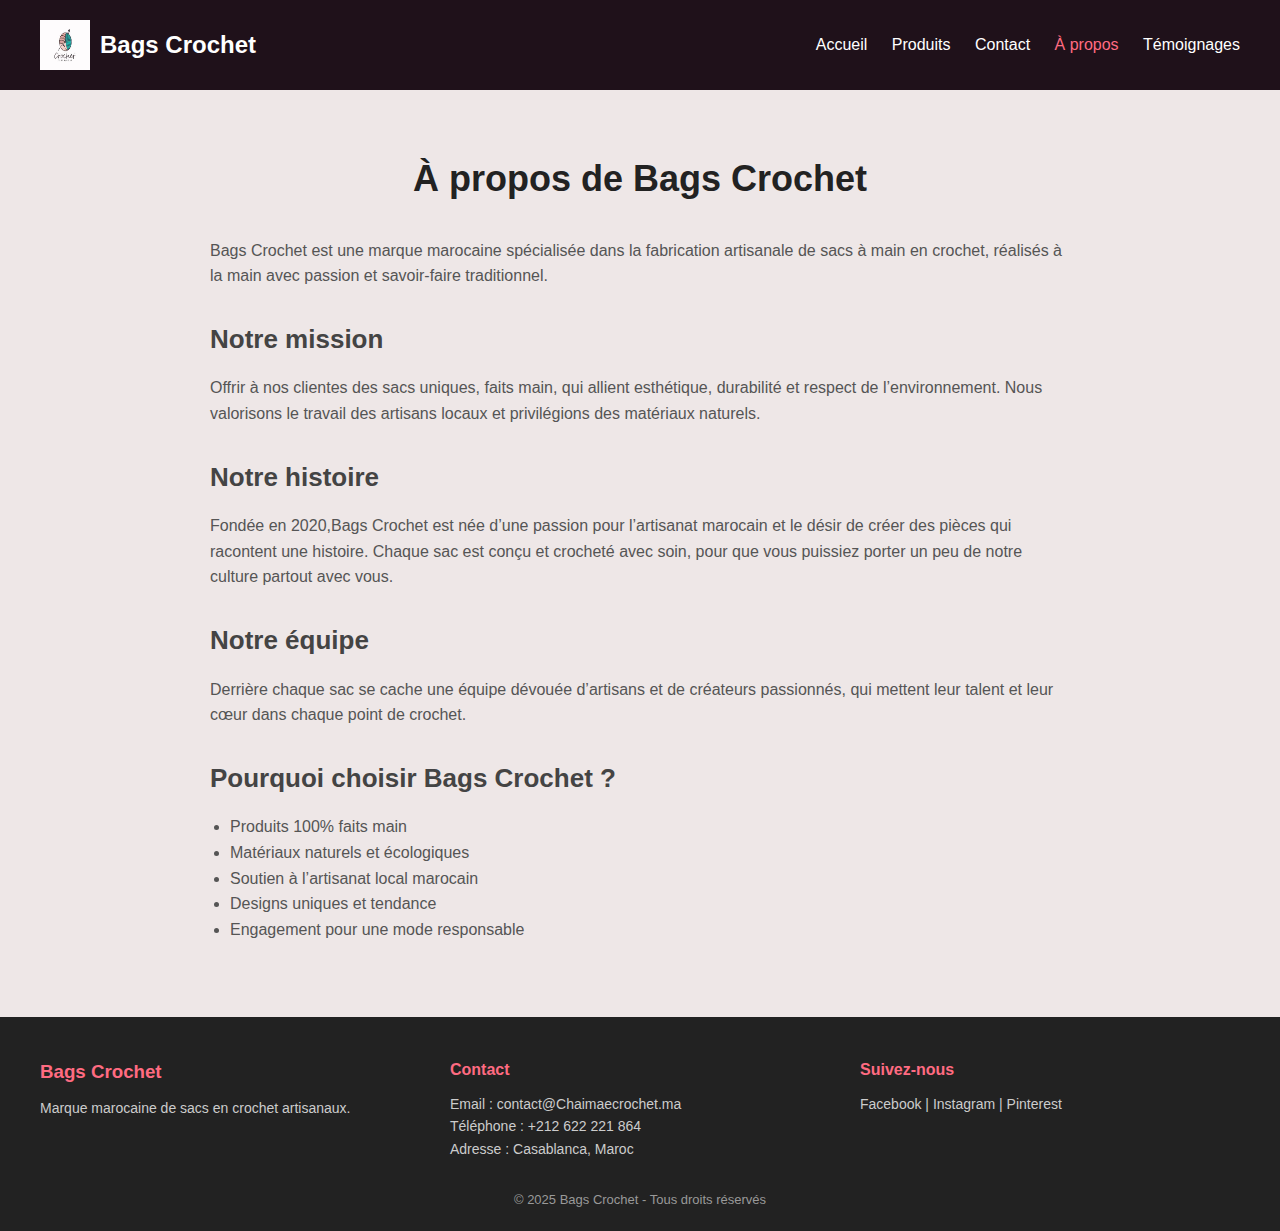
<file: apropos.html>
<!DOCTYPE html>
<html lang="fr">
<head>
  <meta charset="UTF-8" />
  <meta name="viewport" content="width=device-width, initial-scale=1" />
  <title>Bags Crochet - À propos</title>
  <link rel="stylesheet" href="style.css" />
</head>
<body>

<header>
  <div class="logo">
    <img src="[data-uri]" alt="Logo temporaire" width="50">
    Bags Crochet
  </div>
 <nav>
        <a href="index.html" >Accueil</a>
        <a href="produits.html">Produits</a>
        <a href="contact.html">Contact</a>
        <a href="apropos.html" class="active">À propos</a>
        <a href="temoignages.html">Témoignages</a>
    </nav>
</header>

<section class="apropos-page">
  <h1>À propos de Bags Crochet</h1>

  <p>
    Bags Crochet est une marque marocaine spécialisée dans la fabrication artisanale de sacs à main en crochet, réalisés à la main avec passion et savoir-faire traditionnel.
  </p>

  <h2>Notre mission</h2>
  <p>
    Offrir à nos clientes des sacs uniques, faits main, qui allient esthétique, durabilité et respect de l’environnement. Nous valorisons le travail des artisans locaux et privilégions des matériaux naturels.
  </p>

  <h2>Notre histoire</h2>
  <p>
    Fondée en 2020,Bags Crochet est née d’une passion pour l’artisanat marocain et le désir de créer des pièces qui racontent une histoire. Chaque sac est conçu et crocheté avec soin, pour que vous puissiez porter un peu de notre culture partout avec vous.
  </p>

  <h2>Notre équipe</h2>
  <p>
    Derrière chaque sac se cache une équipe dévouée d’artisans et de créateurs passionnés, qui mettent leur talent et leur cœur dans chaque point de crochet.
  </p>

  <h2>Pourquoi choisir Bags Crochet ?</h2>
  <ul>
    <li>Produits 100% faits main</li>
    <li>Matériaux naturels et écologiques</li>
    <li>Soutien à l’artisanat local marocain</li>
    <li>Designs uniques et tendance</li>
    <li>Engagement pour une mode responsable</li>
  </ul>
</section>

<footer>
  <div class="footer-content">
    <div>
      <h3>Bags Crochet</h3>
      <p>Marque marocaine de sacs en crochet artisanaux.</p>
    </div>
    <div>
      <h4>Contact</h4>
      <p>Email : contact@Chaimaecrochet.ma</p>
      <p>Téléphone : +212 622 221 864</p>
      <p>Adresse : Casablanca, Maroc</p>
    </div>
    <div>
      <h4>Suivez-nous</h4>
      <p>
        <a href="#">Facebook</a> | 
        <a href="#">Instagram</a> | 
        <a href="#">Pinterest</a>
      </p>
    </div>
  </div>
  <div class="footer-bottom">
    &copy; 2025 Bags Crochet - Tous droits réservés
  </div>
</footer>

</body>
</html>
</file>
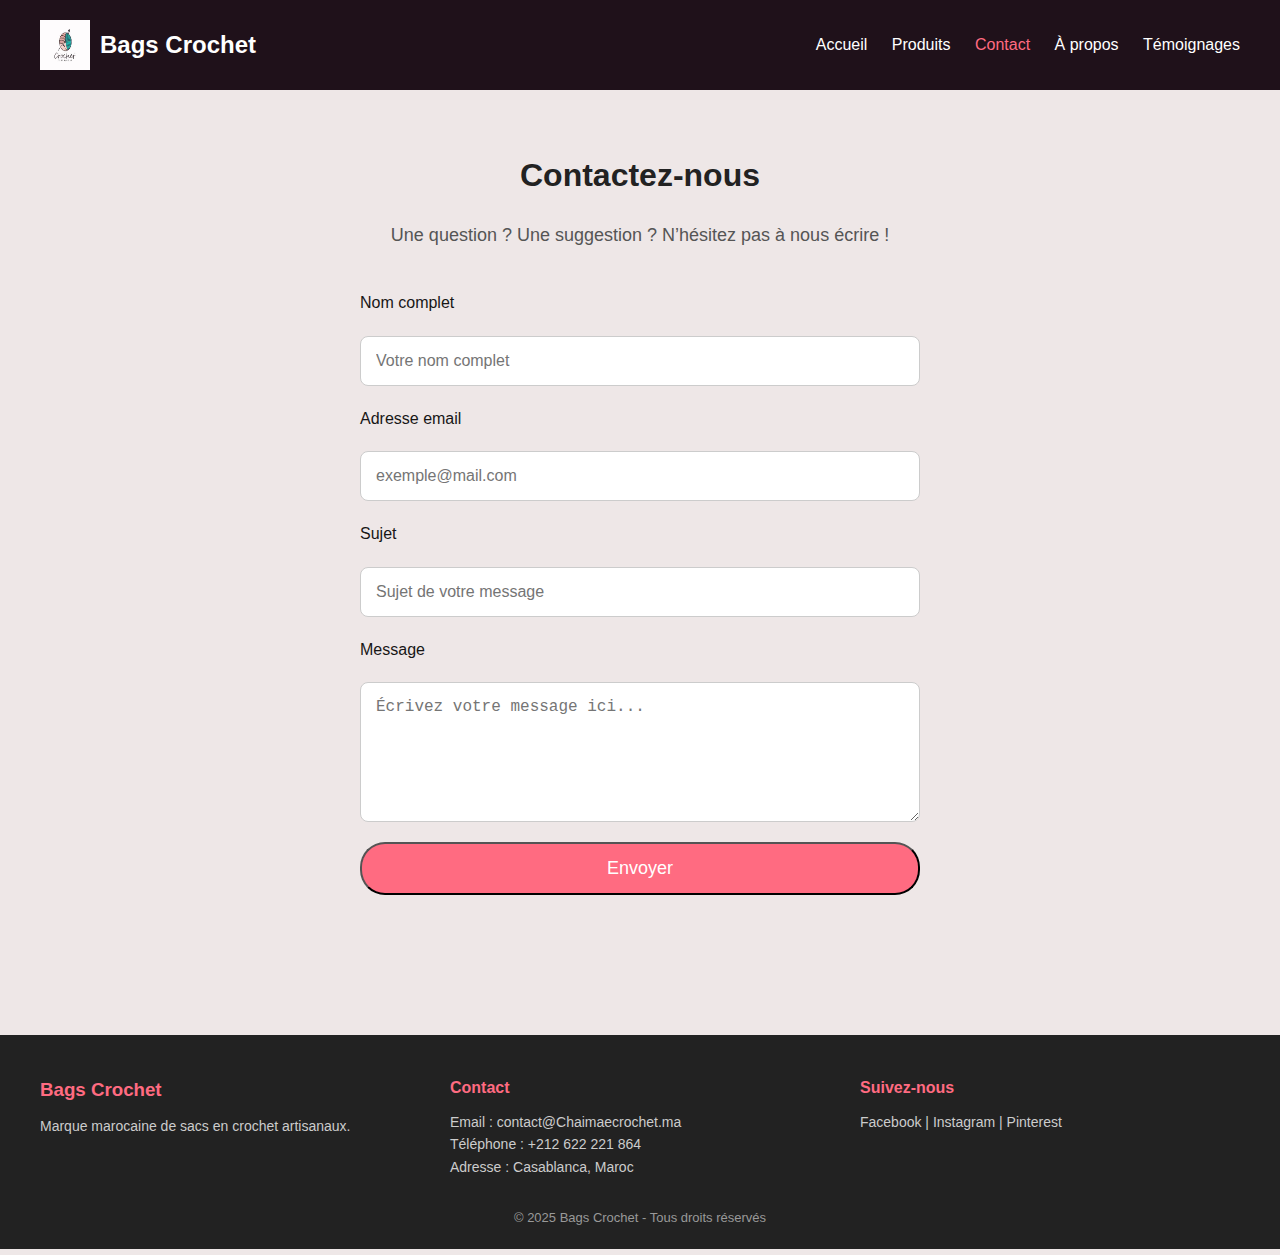
<file: contact.html>
<!DOCTYPE html>
<html lang="fr">
<head>
    <meta charset="UTF-8" />
    <meta name="viewport" content="width=device-width, initial-scale=1" />
    <title>Bags Crochet - Contact</title>
    <link rel="stylesheet" href="style.css" />
</head>
<body>

<header>
    <div class="logo">
         <img src="[data-uri]" alt="Logo temporaire" width="50">
        Bags Crochet
        </div>
    <nav>
        <a href="index.html" >Accueil</a>
        <a href="produits.html" >Produits</a>
        <a href="contact.html"class="active"> Contact</a>
        <a href="apropos.html">À propos</a>
        <a href="temoignages.html">Témoignages</a>
    </nav>
</header>

<section class="contact">
    <h2>Contactez-nous</h2>
    <p>Une question ? Une suggestion ? N’hésitez pas à nous écrire !</p>
    <form id="contact-form">
        <label for="nom">Nom complet</label>
        <input type="text" id="nom" name="nom" placeholder="Votre nom complet" required />

        <label for="email">Adresse email</label>
        <input type="email" id="email" name="email" placeholder="exemple@mail.com" required />

        <label for="sujet">Sujet</label>
        <input type="text" id="sujet" name="sujet" placeholder="Sujet de votre message" required />

        <label for="message">Message</label>
        <textarea id="message" name="message" rows="6" placeholder="Écrivez votre message ici..." required></textarea>

        <button type="submit" class="btn">Envoyer</button>
    </form>
</section>

<footer>
    <div class="footer-content">
        <div>
            <h3>Bags Crochet</h3>
            <p>Marque marocaine de sacs en crochet artisanaux.</p>
        </div>
        <div>
            <h4>Contact</h4>
            <p>Email : contact@Chaimaecrochet.ma</p>
            <p>Téléphone : +212 622 221 864</p>
            <p>Adresse : Casablanca, Maroc</p>
        </div>
        <div>
            <h4>Suivez-nous</h4>
            <p>
                <a href="#">Facebook</a> | 
                <a href="#">Instagram</a> | 
                <a href="#">Pinterest</a>
            </p>
        </div>
    </div>
    <div class="footer-bottom">
        &copy; 2025 Bags Crochet - Tous droits réservés
    </div>
</footer>

<script>
  // Simple gestion du formulaire (exemple)
  document.getElementById('contact-form').addEventListener('submit', function(e){
    e.preventDefault();
    alert('Merci pour votre message, nous vous répondrons bientôt !');
    this.reset();
  });
</script>

</body>
</html>
</file>
<file: style.css>
/* Reset global */
* {
  margin: 0;
  padding: 0;
  box-sizing: border-box;
}

body {
  font-family: 'Segoe UI', Tahoma, Geneva, Verdana, sans-serif;
  background-color: #eee7e7;
  color: #171616;
  line-height: 1.6;
}

/* HEADER */
header {
  background-color: #1f111a;
  color: rgb(255, 255, 255);
  padding: 20px 40px;
  display: flex;
  justify-content: space-between;
  align-items: center;
  flex-wrap: wrap;
}

.logo {
  font-size: 24px;
  font-weight: bold;
  display: flex;
  align-items: center;
  gap: 10px;
}

.logo img {
  height: 50px;
}

nav a {
  color: white;
  text-decoration: none;
  margin-left: 20px;
  font-size: 16px;
  transition: color 0.3s;
}

nav a:hover,
nav a.active {
  color: #ff6b81;
}

/* HERO SECTION */
.hero {
  background-image: url('images/sac1.jpg');
  background-size: cover;
  background-position: center;
  height: 80vh;
  display: flex;
  justify-content: center;
  align-items: center;
  text-align: center;
  color: white;
  position: relative;
}

.hero::before {
  content: "";
  position: absolute;
  inset: 0;
  background-color: rgba(0, 0, 0, 0.4);
  z-index: 0;
}

.hero-text {
  position: relative;
  z-index: 1;
  max-width: 700px;
  padding: 20px;
}

.hero-text h1 {
  font-size: 48px;
  margin-bottom: 20px;
}

.hero-text p {
  font-size: 20px;
  margin-bottom: 30px;
}

.btn {
  background-color: #ff6b81;
  color: white;
  padding: 14px 30px;
  border-radius: 25px;
  font-size: 18px;
  text-decoration: none;
  transition: background-color 0.3s;
  display: inline-block;
  cursor: pointer;
}

.btn:hover {
  background-color: #ff3b61;
}

/* PRODUITS SECTION */
.produits {
  padding: 60px 20px;
  text-align: center;
  background-color: #fffdfc;
  max-width: 1200px;
  margin: 0 auto;
}

.produits h2 {
  font-size: 36px;
  margin-bottom: 10px;
  color: #222;
}

.produits p {
  font-size: 18px;
  margin-bottom: 40px;
  color: #555;
}

.grid {
  display: flex;
  justify-content: center;
  gap: 30px;
  flex-wrap: wrap;
}

.carte-produit {
  background-color: white;
  border-radius: 12px;
  box-shadow: 0 4px 8px rgba(0,0,0,0.1);
  padding: 20px;
  width: 260px;
  transition: transform 0.3s ease, box-shadow 0.3s ease;
  display: flex;
  flex-direction: column;
  align-items: center;
}

.carte-produit:hover {
  transform: translateY(-10px);
  box-shadow: 0 8px 16px rgba(0,0,0,0.15);
}

.carte-produit img {
  width: 100%;
  height: 250px;
  object-fit: cover;
  border-radius: 12px;
  margin-bottom: 15px;
}

.carte-produit h3 {
  font-size: 20px;
  margin-bottom: 10px;
  color: #333;
}

.carte-produit p {
  font-weight: bold;
  color: #ff6b81;
  font-size: 18px;
  margin-bottom: 10px;
}

.carte-produit .description {
  font-weight: normal;
  font-size: 14px;
  color: #555;
  text-align: center;
  margin-bottom: 10px;
}

.btn-ajouter {
  background-color: #ff6b81;
  border: none;
  padding: 10px 20px;
  border-radius: 25px;
  color: white;
  font-weight: bold;
  cursor: pointer;
  font-size: 16px;
  transition: background-color 0.3s ease;
}

.btn-ajouter:hover {
  background-color: #ff3b61;
}

/* CONTACT FORM */
.contact {
  padding: 60px 20px;
  max-width: 600px;
  margin: 0 auto 80px auto;
}

.contact h2 {
  text-align: center;
  margin-bottom: 20px;
  font-size: 32px;
  color: #222;
}

.contact p {
  text-align: center;
  margin-bottom: 40px;
  font-size: 18px;
  color: #555;
}

form {
  display: flex;
  flex-direction: column;
  gap: 20px;
}

input, textarea {
  padding: 15px;
  border-radius: 8px;
  border: 1px solid #ccc;
  font-size: 16px;
  resize: vertical;
  transition: border-color 0.3s ease;
}

input:focus, textarea:focus {
  border-color: #ff6b81;
  outline: none;
}

/* TÉMOIGNAGES PAGE */
.temoignages-page {
  padding: 60px 20px;
  max-width: 1000px;
  margin: 0 auto;
  text-align: center;
}

.temoignages-page h1 {
  font-size: 36px;
  margin-bottom: 20px;
}

.temoignages-page p {
  font-size: 18px;
  color: #555;
  margin-bottom: 40px;
}

.grid-temoignages {
  display: flex;
  justify-content: center;
  gap: 30px;
  flex-wrap: wrap;
}

.temoignage {
  background-color: white;
  padding: 25px;
  border-radius: 12px;
  box-shadow: 0 4px 12px rgba(0,0,0,0.08);
  width: 280px;
  display: flex;
  flex-direction: column;
  align-items: center;
}

.temoignage img {
  width: 80px;
  height: 80px;
  border-radius: 50%;
  object-fit: cover;
  margin-bottom: 15px;
}

.temoignage p {
  font-style: italic;
  color: #555;
  margin-bottom: 10px;
}

.temoignage span {
  font-weight: bold;
  color: #333;
}

/* APROPOS PAGE */
.apropos-page {
  padding: 60px 20px;
  max-width: 900px;
  margin: 0 auto;
}

.apropos-page h1 {
  font-size: 36px;
  margin-bottom: 30px;
  color: #222;
  text-align: center;
}

.apropos-page h2 {
  font-size: 26px;
  margin-top: 30px;
  margin-bottom: 15px;
  color: #444;
}

.apropos-page p, .apropos-page ul {
  font-size: 16px;
  color: #555;
  margin-bottom: 15px;
}

.apropos-page ul {
  list-style-type: disc;
  padding-left: 20px;
}

/* FOOTER */
footer {
  background-color: #222;
  color: white;
  padding: 40px 20px 20px 20px;
}

.footer-content {
  display: flex;
  flex-wrap: wrap;
  justify-content: space-between;
  gap: 30px;
  max-width: 1200px;
  margin: auto;
}

.footer-content div {
  flex: 1 1 250px;
}

.footer-content h3,
.footer-content h4 {
  margin-bottom: 10px;
  color: #ff6b81;
}

.footer-content p,
.footer-content a {
  color: #ccc;
  font-size: 14px;
  text-decoration: none;
}

.footer-bottom {
  text-align: center;
  margin-top: 30px;
  font-size: 13px;
  color: #999;
}
</file>
